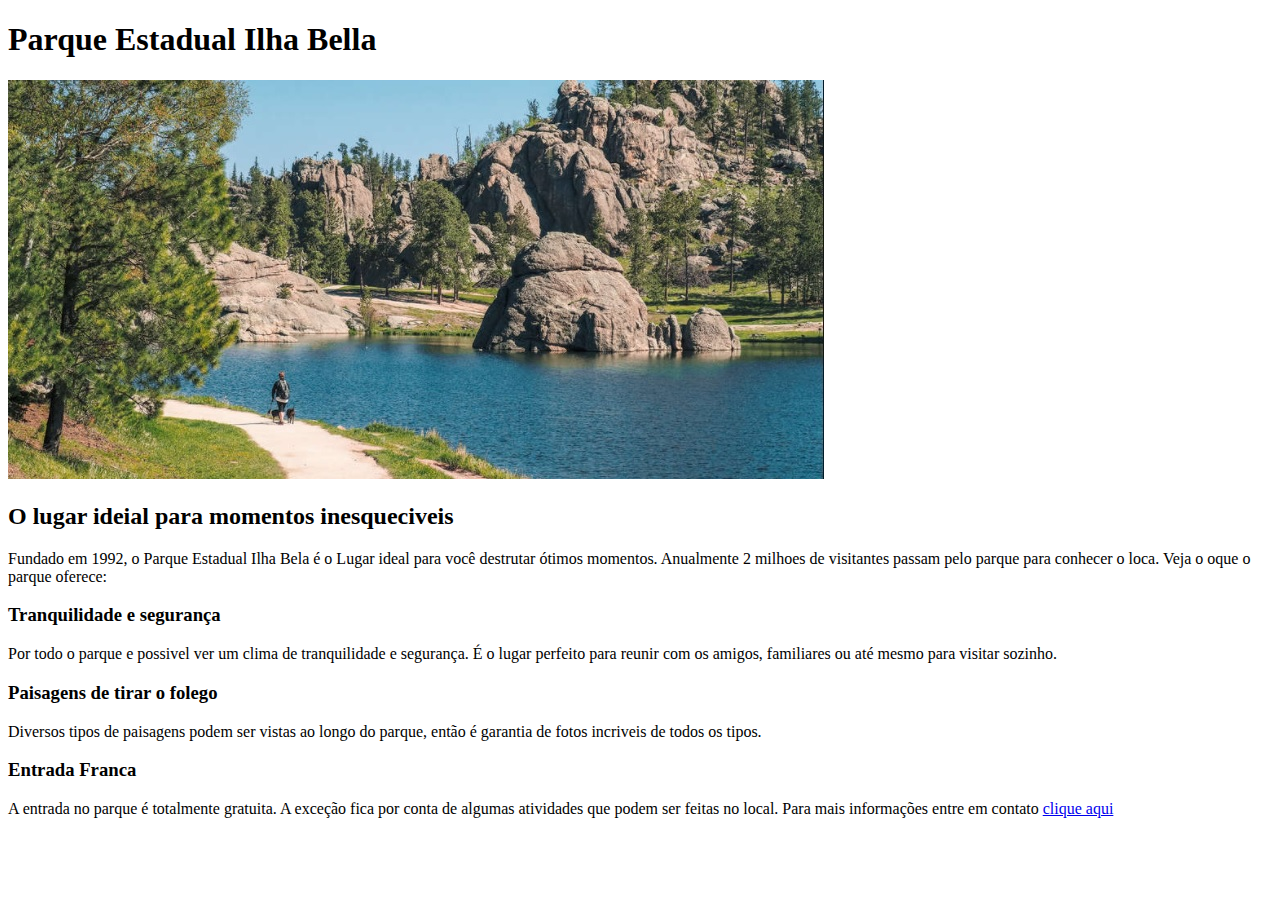
<file: Carreira Front End/Missao 2/Projeto/index.html>
<!DOCTYPE html>
<html>
<head>
    <meta charset='utf-8'>
    <title>Parque Estadual Ilha Bela</title>
    <meta name='viewport' content='width=device-width, initial-scale=1'>
</head>

    <body>

        <div>
            
            <div>

                <h1>Parque Estadual Ilha Bella</h1>

                <img
                src="parque-ilha-bela.jpg" alt="foto-parque-ilha-bela" title="parque-ilha-bela">

                <h2>O lugar ideial para momentos inesqueciveis</h2>

                <p>Fundado em 1992, o Parque Estadual Ilha Bela é o Lugar ideal para você destrutar ótimos momentos. Anualmente 2 milhoes de visitantes passam pelo parque para conhecer o loca. Veja o oque o parque oferece:</p>

            </div>
            
            <div>

                <h3>Tranquilidade e segurança</h3>

                <p>Por todo o parque e possivel ver um clima de tranquilidade e segurança. É o lugar perfeito para reunir com os amigos, familiares ou até mesmo para visitar sozinho.</p>

            </div>

            <div>

                <h3>Paisagens de tirar o folego</h3>

                <p>Diversos tipos de paisagens podem ser vistas ao longo do parque, então é garantia de fotos incriveis de todos os tipos.</p>

            </div>

            <div>

                <h3>Entrada Franca</h3>

                <p>A entrada no parque é totalmente gratuita. A exceção fica por conta de algumas atividades que podem ser feitas no local. Para mais informações entre em contato <a href="tel: +5521999999999">clique aqui</p>

            </div>

        </div>

    </body>

</html>
</file>
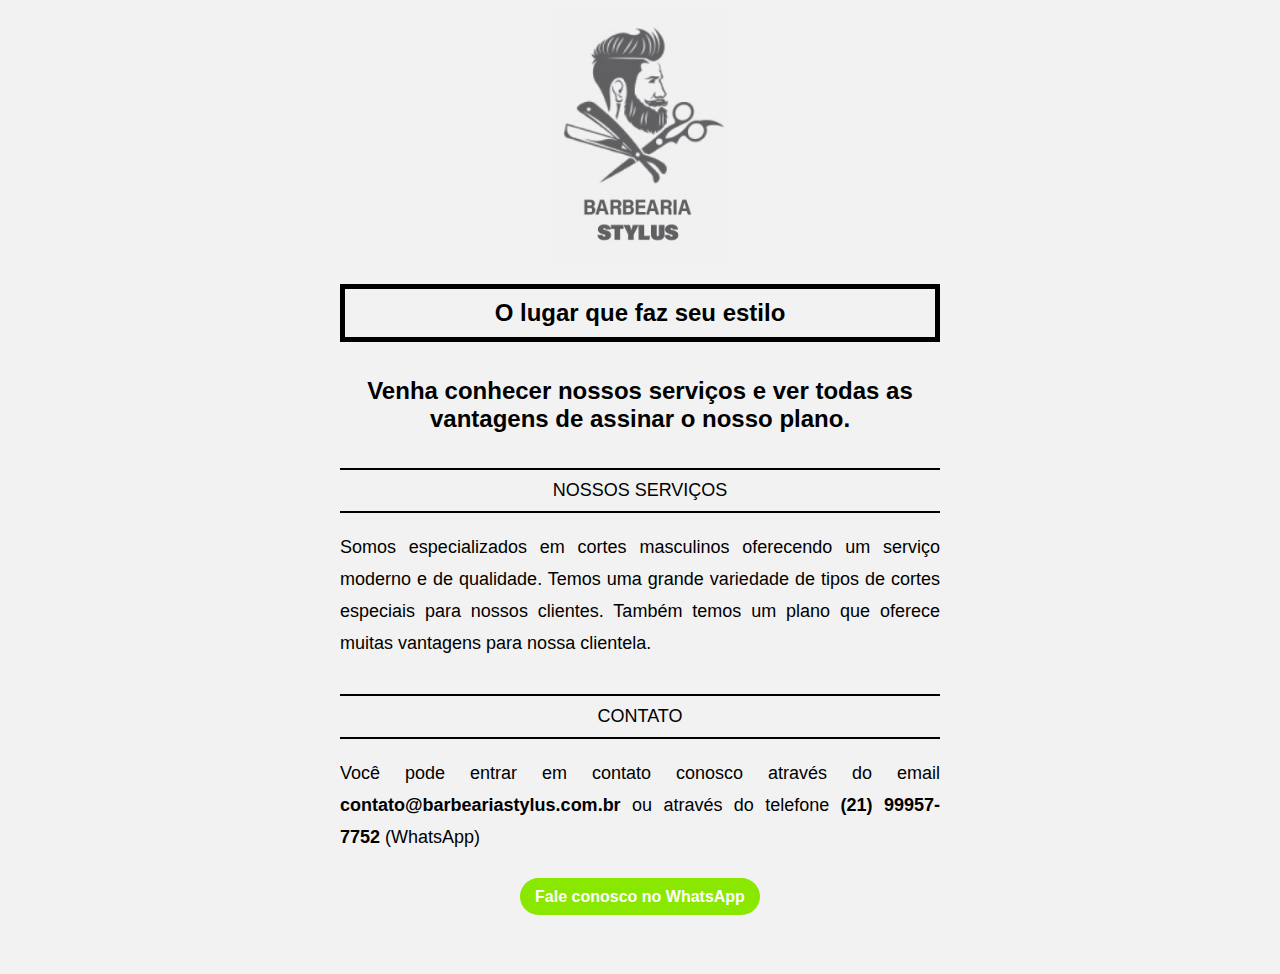
<file: Carreira Front End/Missao 3/Projeto-Barbearia/index.html>
<!DOCTYPE html>

<html lang="pt-br">

    <head>
        <meta charset="UTF-8">
        <meta http-equiv="X-UA-Compatible" content="IE=edge">
        <meta name="viewport" content="width=device-width, initial-scale=1.0">
        <title>Barbearia Stylus</title>
        <link rel="stylesheet" href="style.css">
    </head>

    <body>

        <div>
            <img src="img/logotipo.jpg" alt="logotipo">

            <h1>O lugar que faz seu estilo</h1>

            <h2>
                Venha conhecer nossos serviços e ver todas as vantagens de assinar o nosso plano.
            </h2>

        </div> 

        <div>

            <h3>NOSSOS SERVIÇOS</h3>

            <p>
                Somos especializados em cortes masculinos oferecendo um serviço moderno e de qualidade. Temos uma grande variedade de tipos de cortes especiais para nossos clientes. Também temos um plano que oferece muitas vantagens para nossa clientela.
            </p>

        </div>    

        <div>

            <h3>CONTATO</h3>

            <p>
            Você pode entrar em contato conosco através do email <span>contato@barbeariastylus.com.br</span> ou através do telefone <span>(21) 99957-7752</span> (WhatsApp)
            </p>

            <a href="#">Fale conosco no WhatsApp</a>

        </div>

    </body>
</html>
</file>
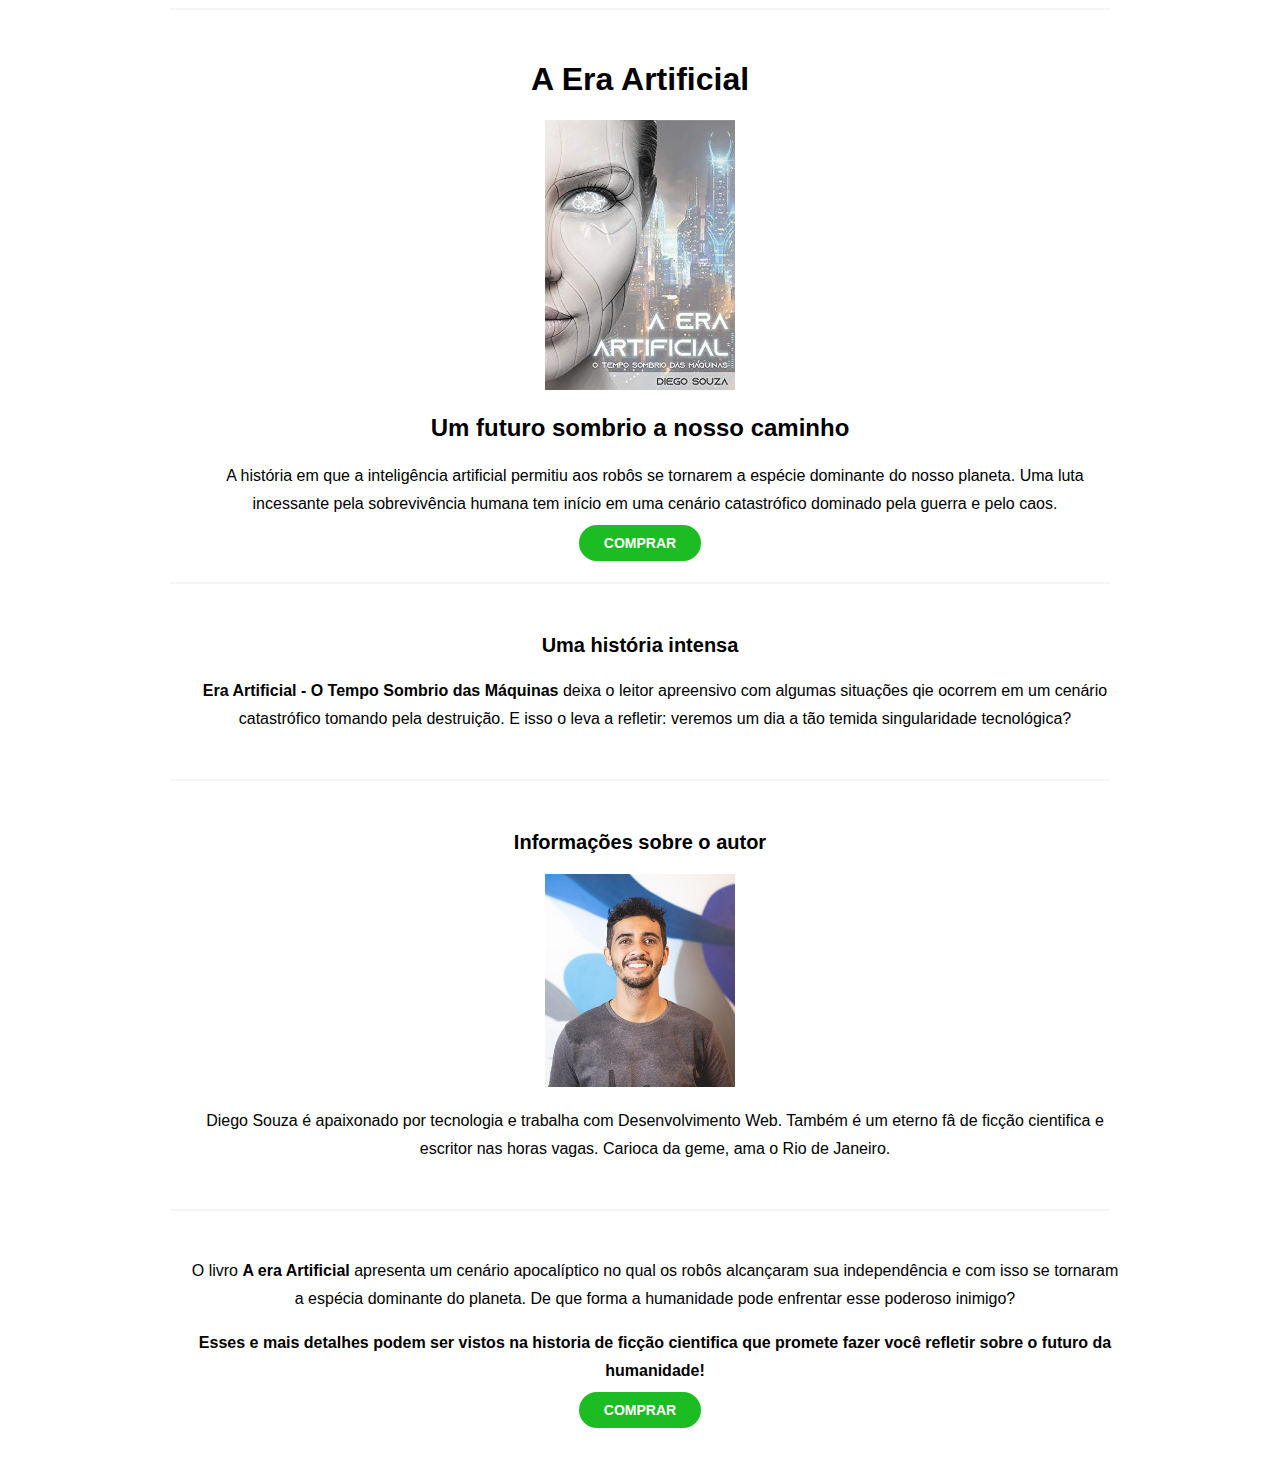
<file: Carreira Front End/Missao 3/Projeto-Livraria/index.html>
<!DOCTYPE html>
<html lang="pt-br">
    <head>
        <meta charset="UTF-8">
        <meta http-equiv="X-UA-Compatible" content="IE=edge">
        <meta name="viewport" content="width=device-width, initial-scale=1.0">
        <title>Livraria</title>
        <meta name="description" content="A guerra entre homens e robôs que mudou drasticamente a vida na terra">
        <link rel="stylesheet" href="style.css">
    </head>
    <body>

        <div>
            <h1>
                A Era Artificial
            </h1>

            <img
                src="img/capa-livro.jpg"
                alt="capa-livro">

            <h2>
                Um futuro sombrio a nosso caminho
            </h2>

            <p>
                A história em que a inteligência artificial permitiu aos robôs se tornarem a espécie dominante do nosso planeta. Uma luta incessante pela sobrevivência humana tem início em uma cenário catastrófico dominado pela guerra e pelo caos.
            </p>

            <a
                href="https://www.amazon.com.br/Era-Artificial-tempo-sombrio-m%C3%A1quinas-ebook/dp/B07VFF5368" target="_blank">COMPRAR</a>

        </div>

        <div>
            <h3>
                Uma história intensa
            </h3>

            <p>
                <span>
                    Era Artificial - O Tempo Sombrio das Máquinas
                </span>
                deixa o leitor apreensivo com algumas situações qie ocorrem em um cenário catastrófico tomando pela destruição. E isso o leva a refletir: veremos um dia a tão temida singularidade tecnológica?
            </p>

        </div>

        <div>
            <h3>
                Informações sobre o autor
            </h3>

            <img
                src="img/autor.jpg"
                alt="autor">

            <p>
              Diego Souza é apaixonado por tecnologia e trabalha com Desenvolvimento Web. Também é um eterno fâ de ficção cientifica e escritor nas horas vagas. Carioca da geme, ama o Rio de Janeiro.
            </p>

        </div>

        <div>
            <p>
                O livro
                <span>
                    A era Artificial
                </span>
                apresenta um cenário apocalíptico no qual os robôs alcançaram sua independência e com isso se tornaram a espécia dominante do planeta. De que forma a humanidade pode enfrentar esse poderoso inimigo?
            </p>

            <p>
                <span>
                    Esses e mais detalhes podem ser vistos na historia de ficção cientifica que promete fazer você refletir sobre o futuro da humanidade!
                </span>
            </p>

            <a
            href="https://www.amazon.com.br/Era-Artificial-tempo-sombrio-m%C3%A1quinas-ebook/dp/B07VFF5368" target="_blank">COMPRAR</a>
        </div>

    </body>
</html>
</file>
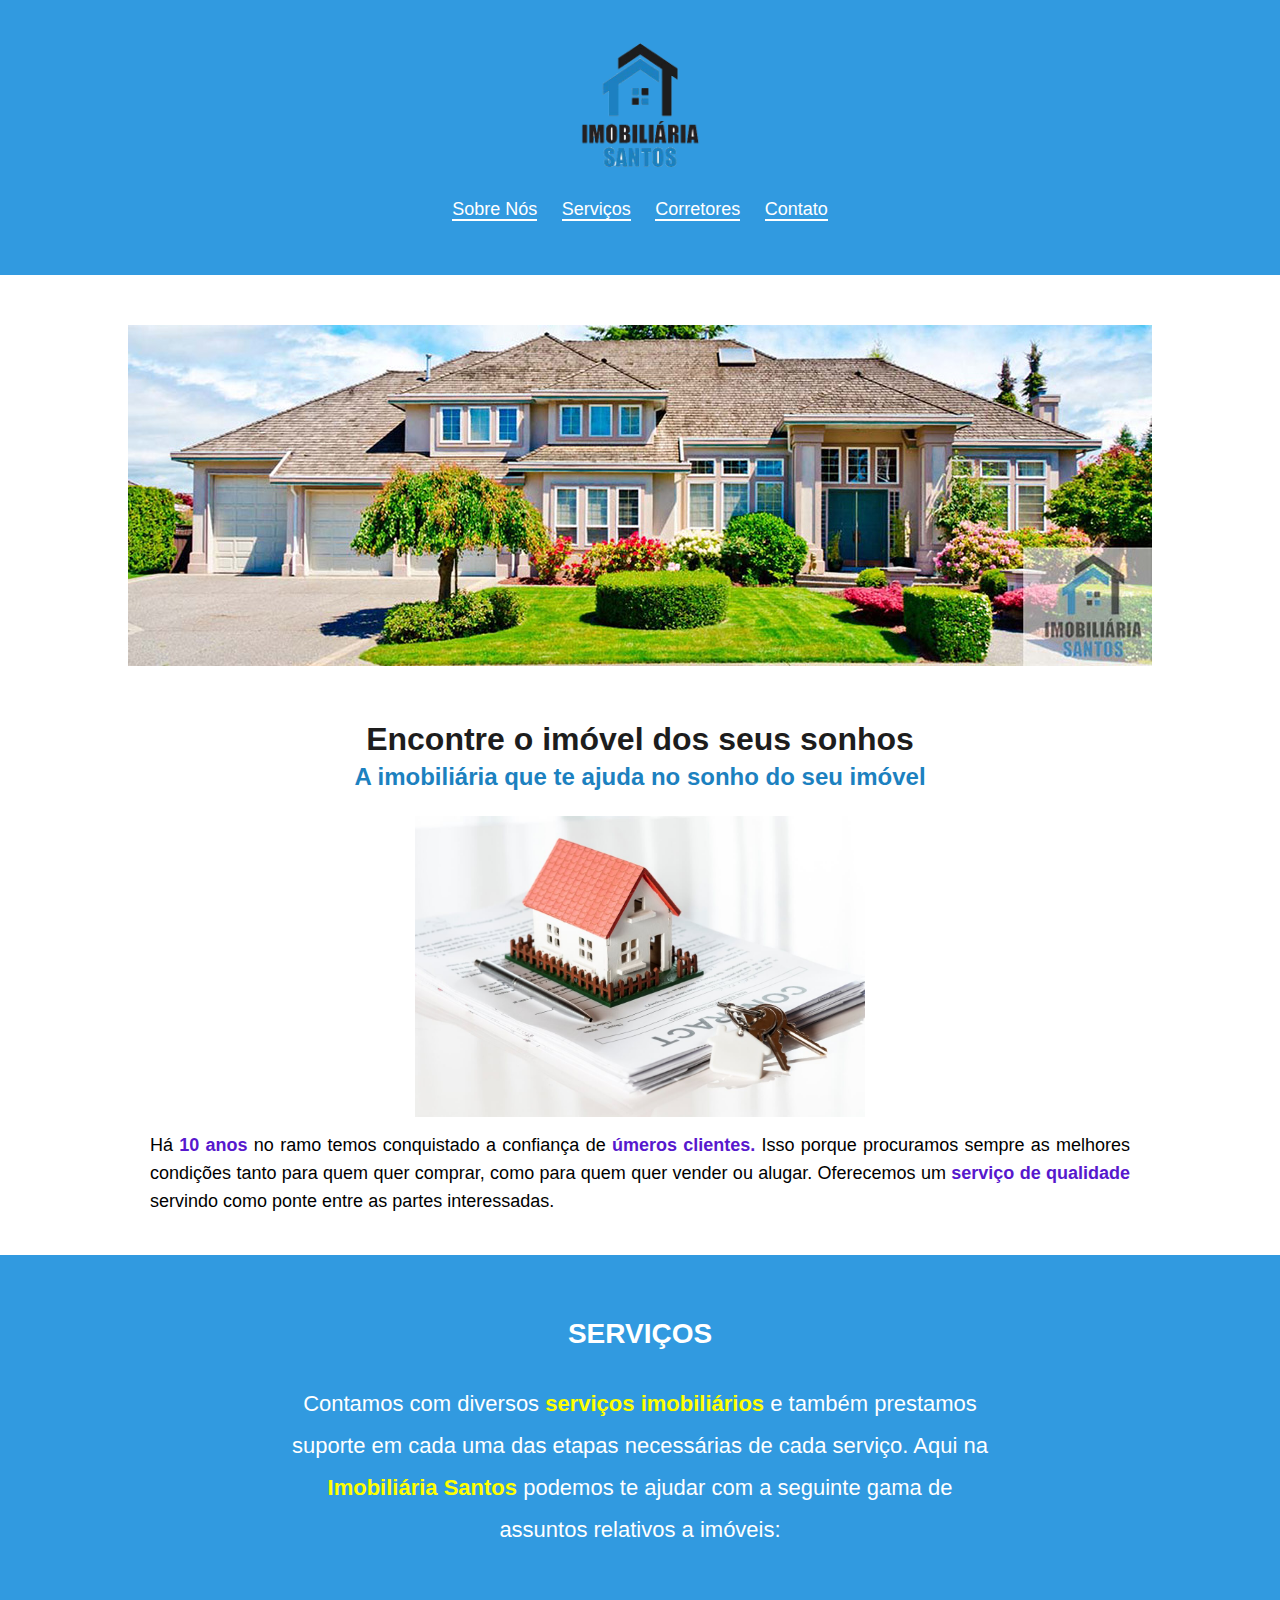
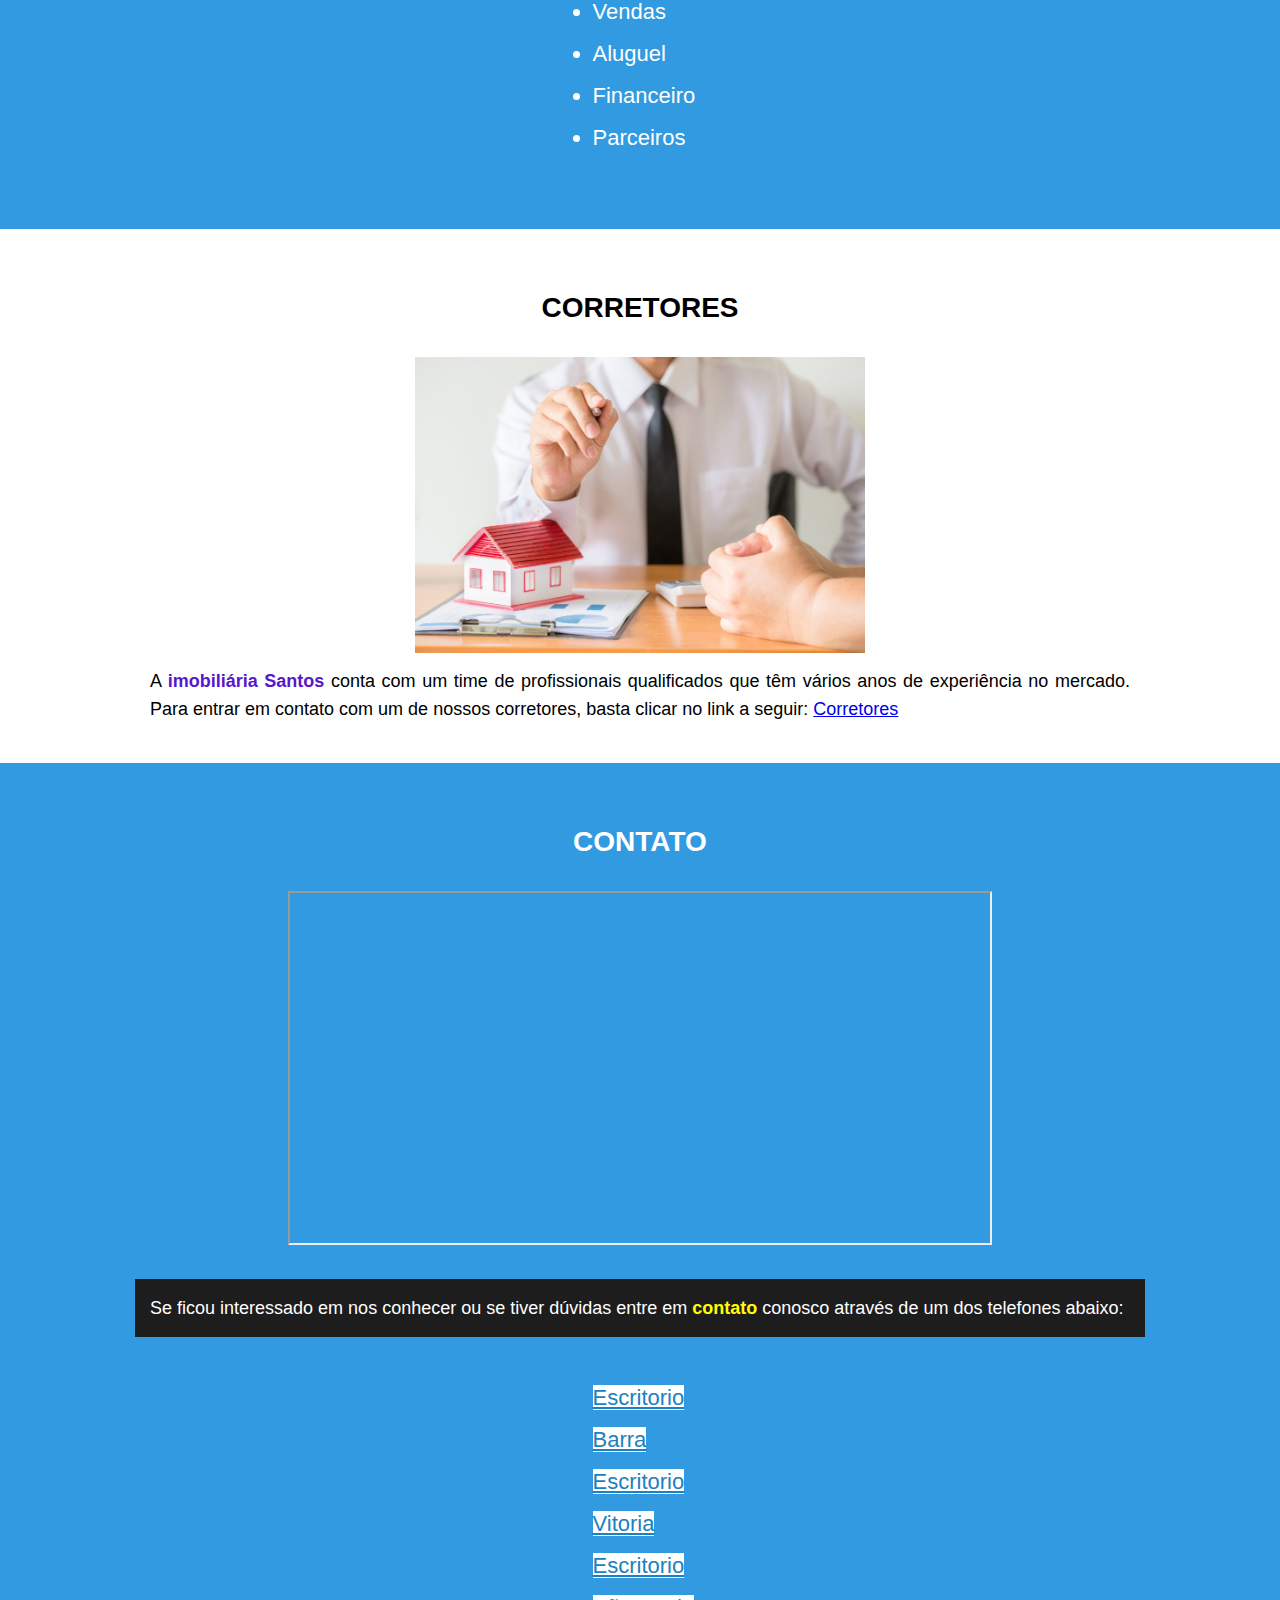
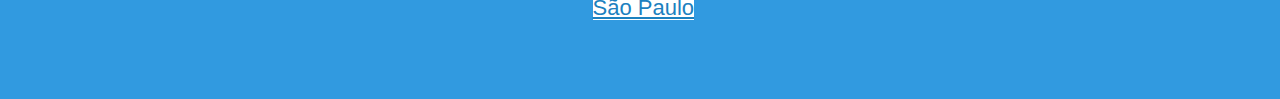
<file: Carreira Front End/Missao 4/Projeto Imobilia/index.html>
<!DOCTYPE html>

<html lang="pt-br">

    <head> 

        <meta charset="UTF-8"> 

        <meta http-equiv="X-UA-Compatible" content="IE=edge"> 

        <meta name="viewport" content="width=device-width, initial-scale=1.0"> 

        <title>Imobiliaria</title> 

        <meta name="description" content="descrição teste">

        <link rel="stylesheet" href="style.css">


    </head>

    <body>

        <div class="secao fundo-azul">

            <img class="logo" src="imagem/logo.png" alt="logotipo">

            <p class="nav-menu">

                <a class="nav-menu-text" href="#sobre-nos">Sobre Nós</a>
                
                <a class="nav-menu-text" href="#servicos">Serviços</a> 
                
                <a class="nav-menu-text" href="#corretores">Corretores</a> 

                <a class="nav-menu-text" href="#contato">Contato</a> 
            
            </p>
            

        </div>

        <div class="secao secao-banner">

            <img src="imagem/banner.jpg" alt="Banner">

        </div>

        <div class="secao" id="sobre-nos">

            <h1>
                Encontre o imóvel dos seus sonhos
            </h1>

            <h2>
                A imobiliária que te ajuda no sonho do seu imóvel
            </h2>

            <img class="imagem" src="imagem/imovel-assinatura.jpg" alt="logotipo">

            <p class="paragrafo">
                Há <span>10 anos</span> no ramo temos conquistado a confiança de <span>úmeros clientes.</span> Isso porque procuramos sempre as melhores condições tanto para quem quer comprar, como para quem quer vender ou alugar. Oferecemos um <span>serviço de qualidade</span> servindo como ponte entre as partes interessadas.
            </p>
            

        </div>

        <div class="secao 
        fundo-azul" id="servicos">

            <h3>SERVIÇOS</h3>

            <p class="paragrafo paragrafo-servicos">
                Contamos com diversos <span class="span-amarelo"> serviços imobiliários</span> e também prestamos suporte em cada uma das etapas necessárias de cada serviço. Aqui na <span class="span-amarelo">Imobiliária Santos</span> podemos te ajudar com a seguinte gama de assuntos relativos a imóveis:
            </p>

            <ul>
                <li>Vendas</li>
                <li>Aluguel</li>
                <li>Financeiro</li>
                <li>Parceiros</li>
            </ul>

        </div>

        <div class="secao" id="corretores">

            <h3 class="h3-blck">
                CORRETORES
            </h3>
        
            <img class="imagem" src="imagem/corretores.jpg" alt="corretores">

            <p class="paragrafo">
                A <span>imobiliária Santos</span> conta com um time de profissionais qualificados que têm vários anos de experiência no mercado. Para entrar em contato com um de nossos corretores, basta clicar no link a seguir: <a href="mailto:corretora@gmail.com" >Corretores</a>
            </p>

        </div>

        <div class="secao 
        fundo-azul" id="contato">

            <h3>CONTATO</h3>

            <iframe class="imagem-iframe" src="https://www.google.com/maps/embed?pb=!1m18!1m12!1m3!1d7346.254844548052!2d-43.364712467659004!3d-22.98234139602229!2m3!1f0!2f0!3f0!3m2!1i1024!2i768!4f13.1!3m3!1m2!1s0x9bda2ed54ec2e1%3A0x4431d262cad1d163!2sAv.%20Ayrton%20Senna%2C%203000%20-%20Barra%20da%20Tijuca%2C%20Rio%20de%20Janeiro%20-%20RJ%2C%2022775-904!5e0!3m2!1spt-BR!2sbr!4v1642532754862!5m2!1spt-BR!2sbr"></iframe>

            <p class="paragrafo-especifico">
                Se ficou interessado em nos conhecer ou se tiver dúvidas entre em <span class="span-amarelo">contato</span> conosco através de um dos telefones abaixo:
            </p>

            <ul type="none">
                <li>
                    <a class="a-especifico" href="#">Escritorio Barra</a>
                </li>

                <li>
                    <a class="a-especifico" href="#">Escritorio Vitoria</a>
                </li>

                <li>
                    <a class="a-especifico" href="#">Escritorio São Paulo</a>
                </li>
            </ul>

        </div>
        
    </body>

</html>
</file>
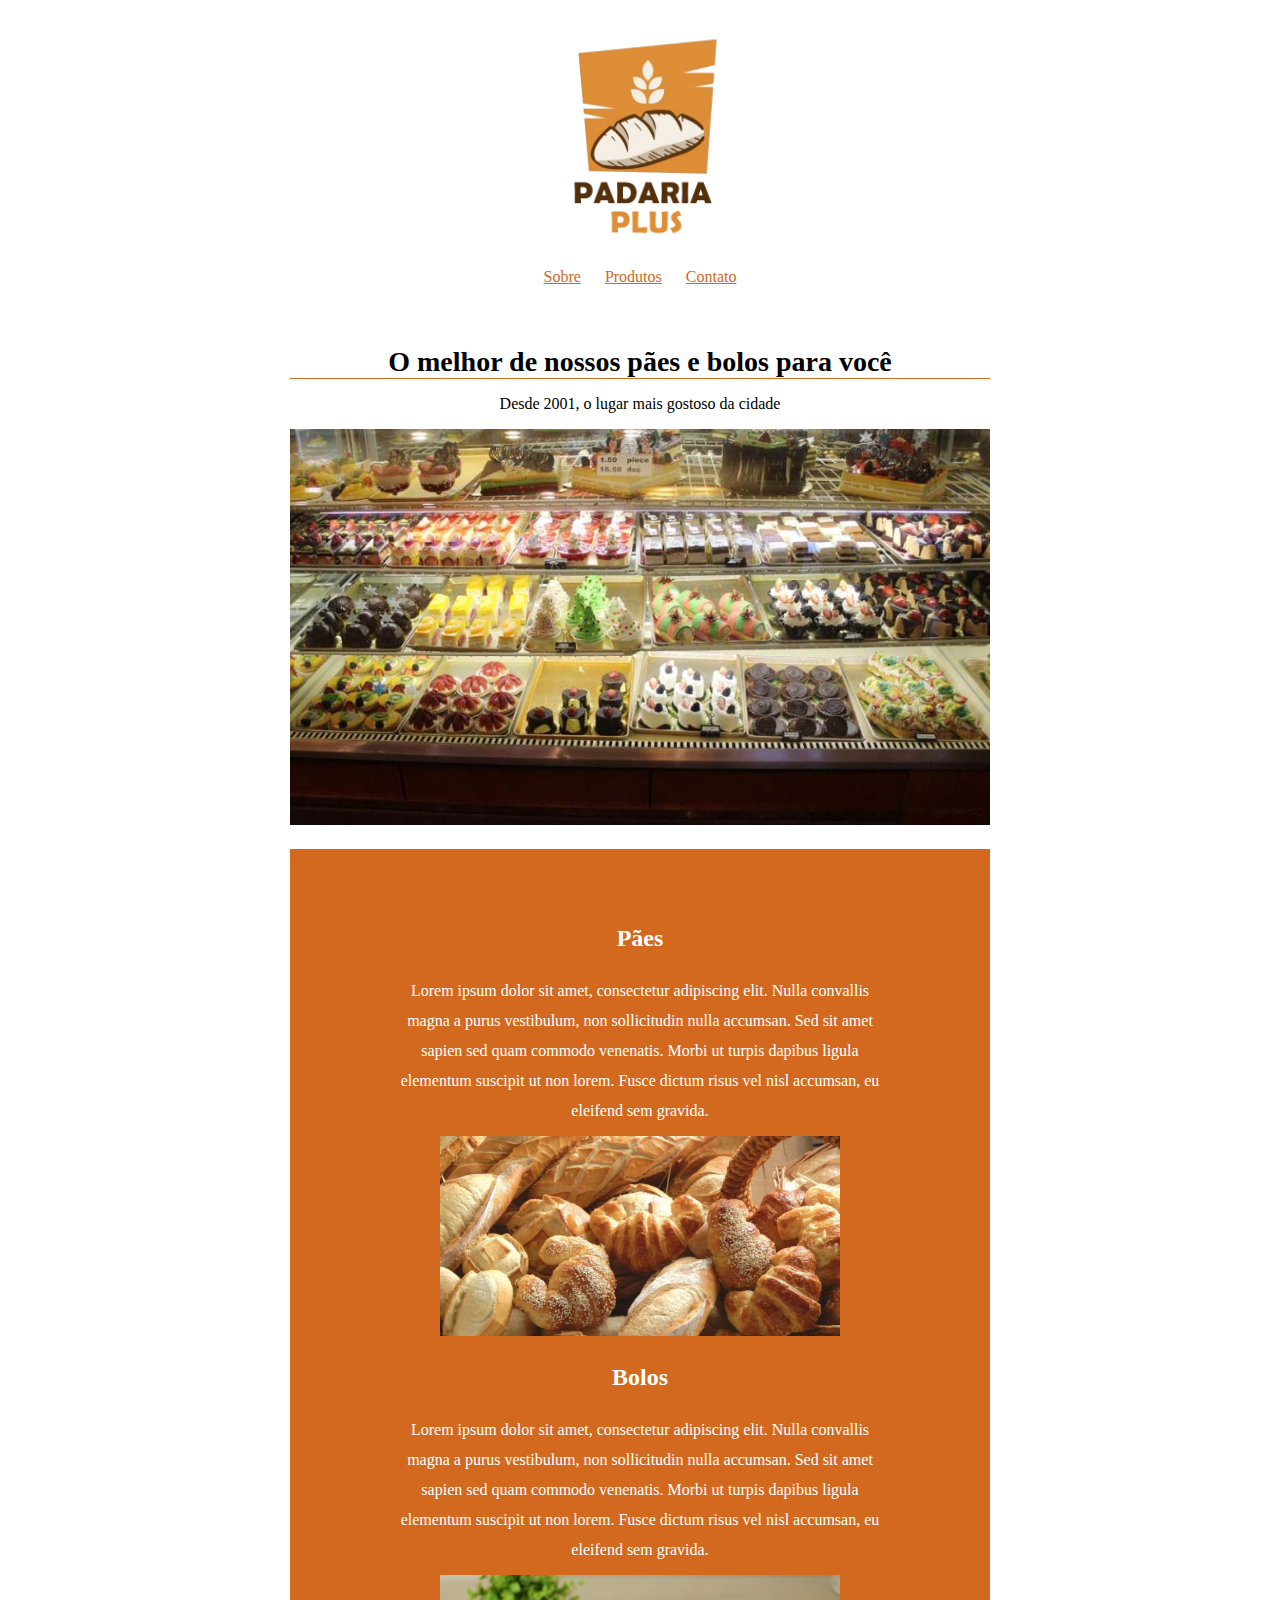
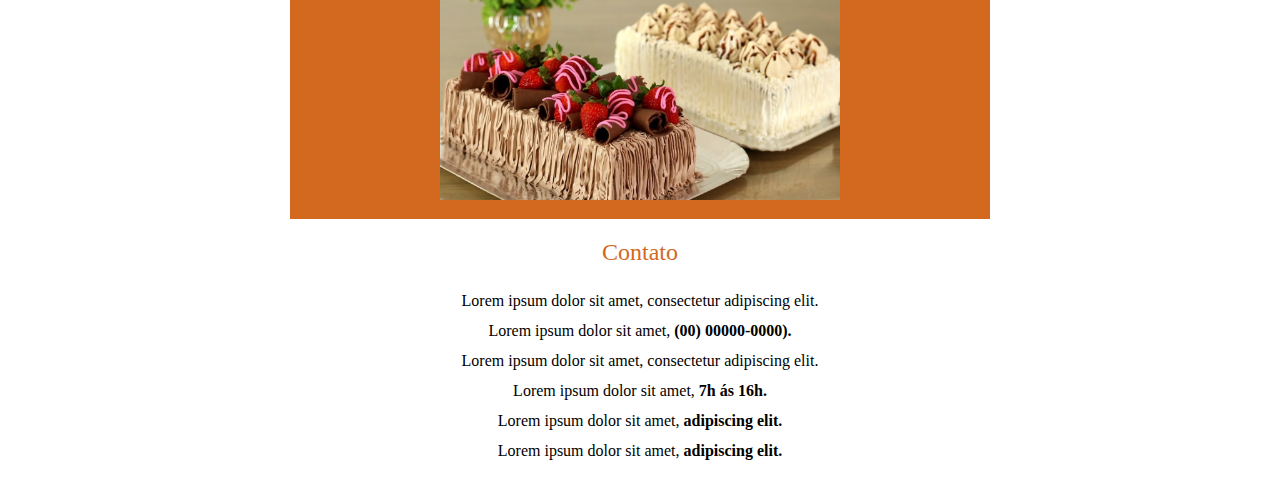
<file: Carreira Front End/Missao 4/Projeto Padaria/index.html>
<!DOCTYPE html>
<html lang="pt-br">
<head>
    <meta charset="UTF-8">
    <meta http-equiv="X-UA-Compatible" content="IE=edge">
    <meta name="viewport" content="width=device-width, initial-scale=1.0">
    <link rel="stylesheet" href="style.css">
    <title>Padaria Pluss</title>
</head>
<body>
    <div class="secao">
        <img class="imagem-logo" src="img/logo.png" alt="imagem-logo">

        <p>
            <a href="#sobre">Sobre</a>
            <a href="#produtos">Produtos</a>
            <a href="#contato">Contato</a>
        </p>
    </div>

    <div class="secao" id="sobre">
        <h1>O melhor de nossos pães e bolos para você</h1>
        <p>
           Desde 2001, o lugar mais gostoso da cidade
        </p>
        <img class="imagem-banner" src="img/produtos-padaria.jpg" alt="produtos-padaria">
    </div>

    <div class="secao secao-destaque" id="produtos">
        <h2>Veja nossos produtos abaixo</h2>
        <h3>Pães</h3>
        <p>
            Lorem ipsum dolor sit amet, consectetur adipiscing elit. Nulla convallis magna a purus vestibulum, non sollicitudin nulla accumsan. Sed sit amet sapien sed quam commodo venenatis. Morbi ut turpis dapibus ligula elementum suscipit ut non lorem. Fusce dictum risus vel nisl accumsan, eu eleifend sem gravida.
        </p>
        <img class="imagem-produto" src="img/paes.jpg" alt="produtos-padaria">

        <h3>Bolos</h3>
        <p>
            Lorem ipsum dolor sit amet, consectetur adipiscing elit. Nulla convallis magna a purus vestibulum, non sollicitudin nulla accumsan. Sed sit amet sapien sed quam commodo venenatis. Morbi ut turpis dapibus ligula elementum suscipit ut non lorem. Fusce dictum risus vel nisl accumsan, eu eleifend sem gravida.
        </p>
        <img class="imagem-produto" src="img/bolos.jpg" alt="produtos-padaria">
    </div>

    <div class="secao secao-contato" id="contato">
        <h2>Contato</h2>
        <p>
            Lorem ipsum dolor sit amet, consectetur adipiscing elit.

            <br>

            Lorem ipsum dolor sit amet, <span> (00) 00000-0000).</span>

            <br>

            Lorem ipsum dolor sit amet, consectetur adipiscing elit.

            <br>

            Lorem ipsum dolor sit amet, <span> 7h ás 16h.</span>
            
            <br>

            Lorem ipsum dolor sit amet, <span> adipiscing elit.</span>

            <br>

            Lorem ipsum dolor sit amet, <span> adipiscing elit.</span>
        </p>
        
    </div>
    
</body>
</html>
</file>
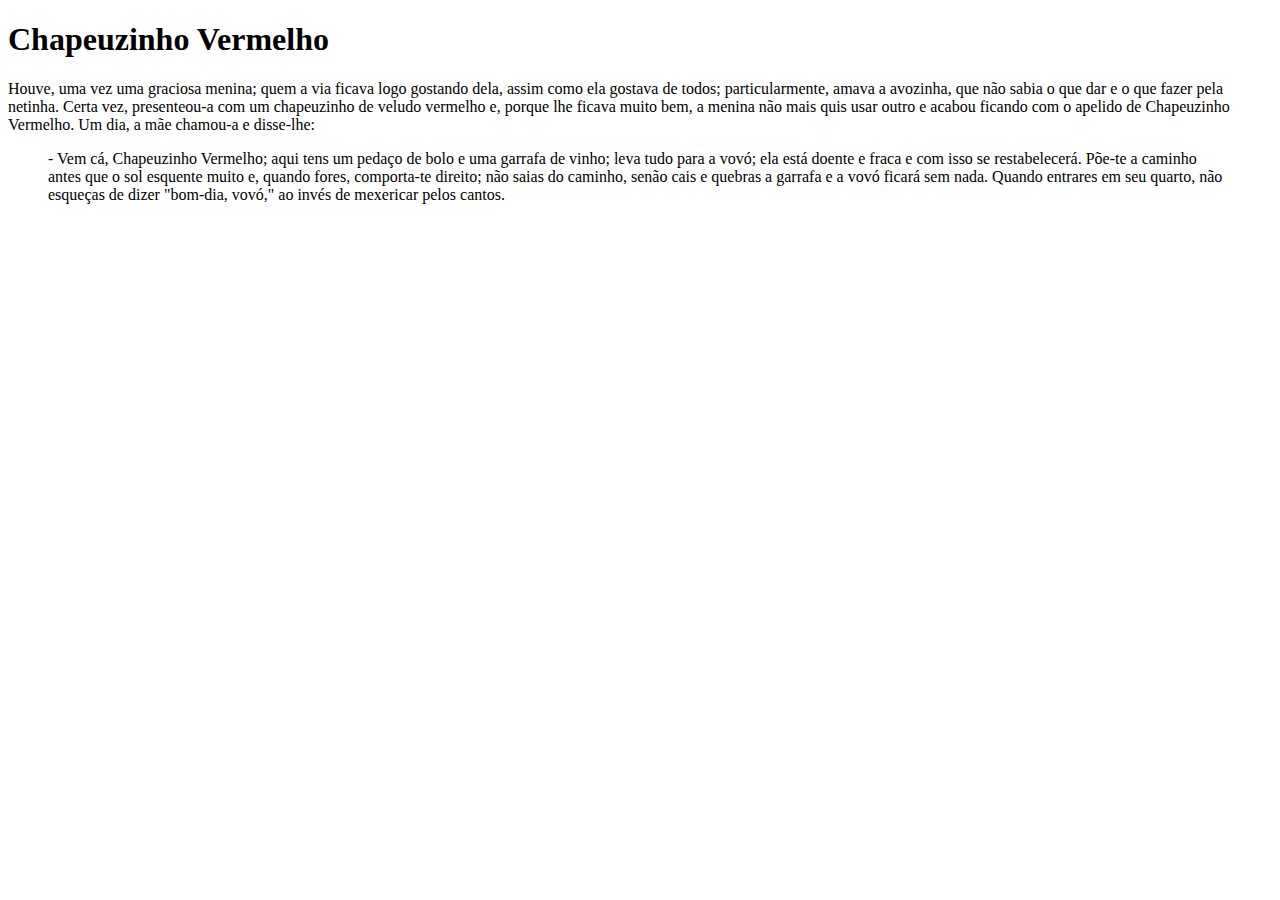
<file: Carreira Front End/Missao 2/Conteudo/hmtl-fundamentos/index.html>
<!DOCTYPE html>
<html>
    <head>
        <title>Chapeuzinho Vermelho - Conto dos irmãos Grimm</title>
    </head>
    <body>
        <h1>Chapeuzinho Vermelho</h1>

        <p>Houve, uma vez uma graciosa menina; quem a via ficava logo gostando dela, 
        assim como ela gostava de todos; particularmente, amava a avozinha, 
        que não sabia o que dar e o que fazer pela netinha. 
        Certa vez, presenteou-a com um chapeuzinho de veludo vermelho e, 
        porque lhe ficava muito bem, a menina não mais quis usar outro e acabou 
        ficando com o apelido de Chapeuzinho Vermelho. Um dia, a mãe chamou-a e disse-lhe:</p>

        <blockquote>- Vem cá, Chapeuzinho Vermelho; aqui tens um pedaço de bolo e 
        uma garrafa de vinho; leva tudo para a vovó; ela está doente e fraca e 
        com isso se restabelecerá. Põe-te a caminho antes que o sol esquente muito e, 
        quando fores, comporta-te direito; não saias do caminho, 
        senão cais e quebras a garrafa e a vovó ficará sem nada. 
        Quando entrares em seu quarto, não esqueças de dizer "bom-dia, vovó," 
        ao invés de mexericar pelos cantos.</blockquote>
    </body>
</html>
</file>
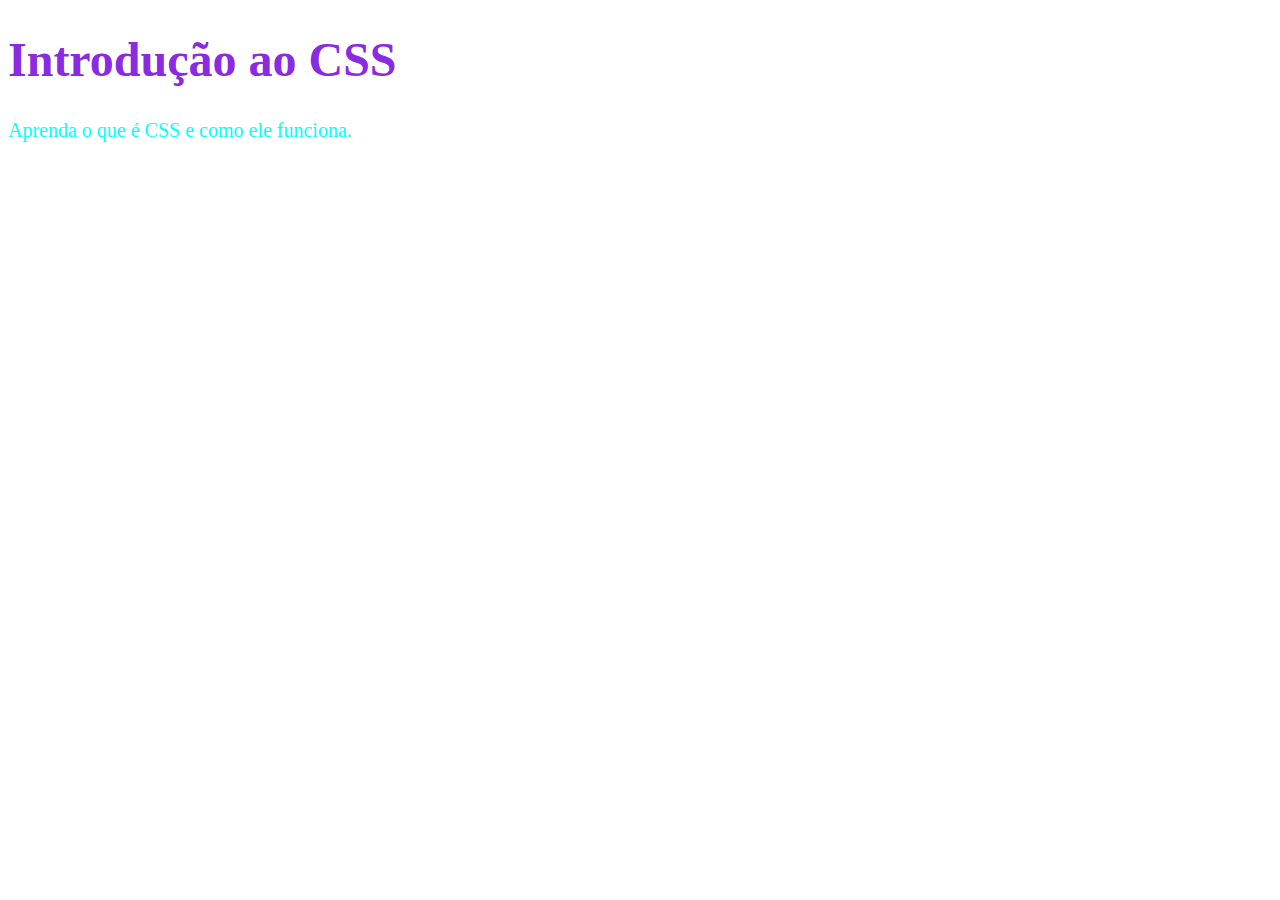
<file: Carreira Front End/Missao 3/Conteudo/Introdução-ao-css/index.html>
<!DOCTYPE html>
<html lang="pt-br">
<head>
    <meta charset="UTF-8">
    <meta http-equiv="X-UA-Compatible" content="IE=edge">
    <meta name="viewport" content="width=device-width, initial-scale=1.0">
    <link rel="stylesheet" href="style.css">
    <title>Introdução ao CSS</title>
</head>
<body>
    <h1>Introdução ao CSS</h1>
    <p>Aprenda o que é CSS e como ele funciona.</p>
</body>
</html>
</file>
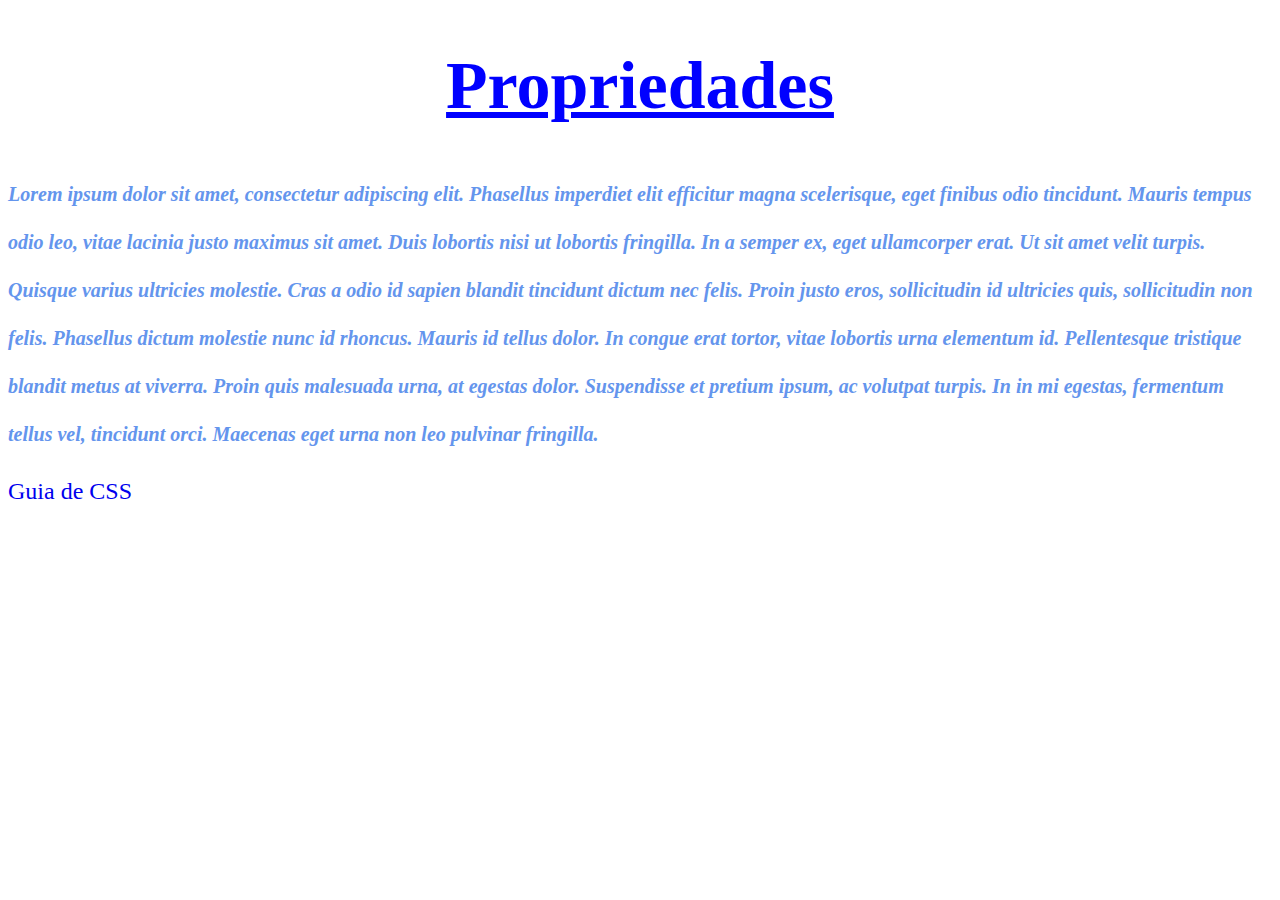
<file: Carreira Front End/Missao 3/Conteudo/Propriedades/index.html>
<!DOCTYPE html>
<html lang="pt-br">
<head>
    <meta charset="UTF-8">
    <meta http-equiv="X-UA-Compatible" content="IE=edge">
    <meta name="viewport" content="width=device-width, initial-scale=1.0">
    <link rel="stylesheet" href="style.css">
    <title>Propriedades</title>
</head>
<body>
    <h1>Propriedades</h1>
    <p>Lorem ipsum dolor sit amet, consectetur adipiscing elit. Phasellus imperdiet elit efficitur magna scelerisque, eget finibus odio tincidunt. Mauris tempus odio leo, vitae lacinia justo maximus sit amet. Duis lobortis nisi ut lobortis fringilla. In a semper ex, eget ullamcorper erat. Ut sit amet velit turpis. Quisque varius ultricies molestie. Cras a odio id sapien blandit tincidunt dictum nec felis. Proin justo eros, sollicitudin id ultricies quis, sollicitudin non felis. Phasellus dictum molestie nunc id rhoncus. Mauris id tellus dolor. In congue erat tortor, vitae lobortis urna elementum id. Pellentesque tristique blandit metus at viverra. Proin quis malesuada urna, at egestas dolor. Suspendisse et pretium ipsum, ac volutpat turpis. In in mi egestas, fermentum tellus vel, tincidunt orci. Maecenas eget urna non leo pulvinar fringilla.</p>
    <a href="https://www.devmedia.com.br/css">Guia de CSS</a>
</body>
</html>
</file>
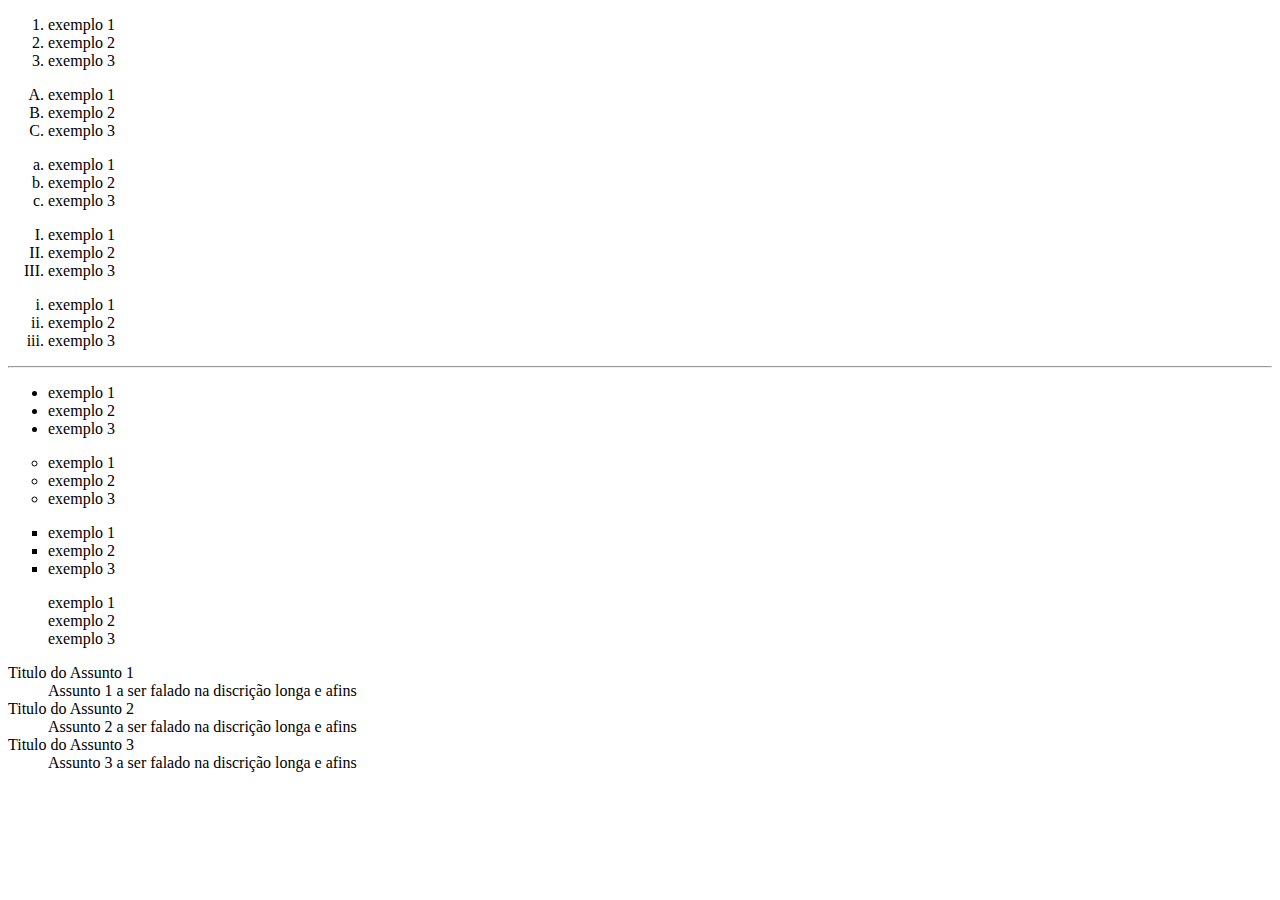
<file: Carreira Front End/Missao 4/Conteudo/Listas/index.html>
<!DOCTYPE html>
<html lang="pt-br">
<head>
    <meta charset="UTF-8">
    <meta http-equiv="X-UA-Compatible" content="IE=edge">
    <meta name="viewport" content="width=device-width, initial-scale=1.0">
    <title>Listas</title>
</head>
<body>
 
    <!-- LISTA ORDENADA -->

    <ol type="1">
        <li>exemplo 1</li>
        <li>exemplo 2</li>
        <li>exemplo 3</li>
    </ol>

    <ol type="A">
        <li>exemplo 1</li>
        <li>exemplo 2</li>
        <li>exemplo 3</li>
    </ol>

    <ol type="a">
        <li>exemplo 1</li>
        <li>exemplo 2</li>
        <li>exemplo 3</li>
    </ol>

    <ol type="I">
        <li>exemplo 1</li>
        <li>exemplo 2</li>
        <li>exemplo 3</li>
    </ol>

    <ol type="i">
        <li>exemplo 1</li>
        <li>exemplo 2</li>
        <li>exemplo 3</li>
    </ol>

    <hr>

    <!-- LISTA NÃO ORDENADA -->

    <ul type="disc">
        <li>exemplo 1</li>
        <li>exemplo 2</li>
        <li>exemplo 3</li>
    </ul>

    <ul type="circle">
        <li>exemplo 1</li>
        <li>exemplo 2</li>
        <li>exemplo 3</li>
    </ul>

    <ul type="square">
        <li>exemplo 1</li>
        <li>exemplo 2</li>
        <li>exemplo 3</li>
    </ul>

    <ul type="none">
        <li>exemplo 1</li>
        <li>exemplo 2</li>
        <li>exemplo 3</li>
    </ul>

    <!-- LISTA NÃO ORDENADA -->

    <dl>
        <dt>Titulo do Assunto 1</dt>
        <dd>Assunto 1 a ser falado na discrição longa e afins</dd>

        <dt>Titulo do Assunto 2</dt>
        <dd>Assunto 2 a ser falado na discrição longa e afins</dd>

        <dt>Titulo do Assunto 3</dt>
        <dd>Assunto 3 a ser falado na discrição longa e afins</dd>
    </dl>

</body>
</html>
</file>
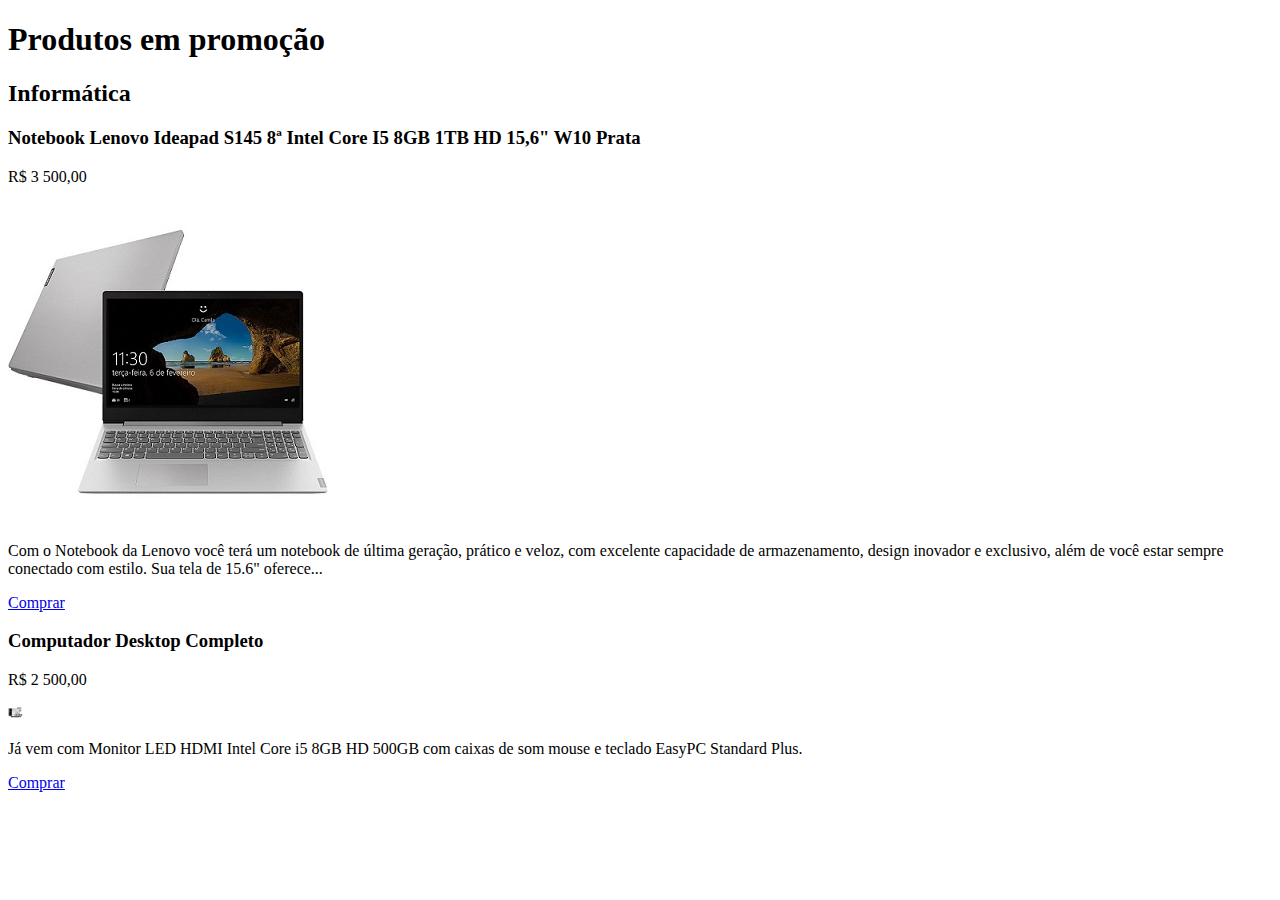
<file: Carreira Front End/Missao 2/Conteudo/html-tags-basicas/projeto/index.html>
<!DOCTYPE html>
<html lang="pt-br">
    <head>
        <meta charset="UTF-8">
        <meta name="viewport" content="width=device-width, initial-scale=1.0">
        <title>Loja Virtual</title>
    </head>
    
    <body>
        <h1>Produtos em promoção</h1>

        <h2>Informática</h2>

        <div>
            <h3>
                Notebook Lenovo Ideapad S145 8ª Intel Core I5 8GB 1TB HD 15,6" W10 Prata
            </h3>
            <p> R$ 3 500,00 </p>

            <img src="computador.jpg" alt="imagem-computador" title="Notbook Lenovo">

            <p>
                Com o Notebook da Lenovo você terá um notebook de última geração,
                prático e veloz, com excelente capacidade de armazenamento, design
                inovador e exclusivo, além de você estar sempre conectado com estilo.
                Sua tela de 15.6" oferece...
            </p>

            <a href="https://lista.mercadolivre.com.br"
           target="_blank" > Comprar </a>
        </div>

        <div>
            <h3>
                Computador Desktop Completo
            </h3>
            <p> R$ 2 500,00 </p>

            <img src="desktop.jpg" alt="imagem-computador" width="15px" height="15px">

            <p>
                Já vem com Monitor LED HDMI Intel Core i5 8GB HD 500GB com caixas
            de som mouse e teclado EasyPC Standard Plus.
            </p>

            <a href="https://lista.mercadolivre.com.br"
           target="_blank" > Comprar </a>
        </div>
    </body>
</html>
</file>
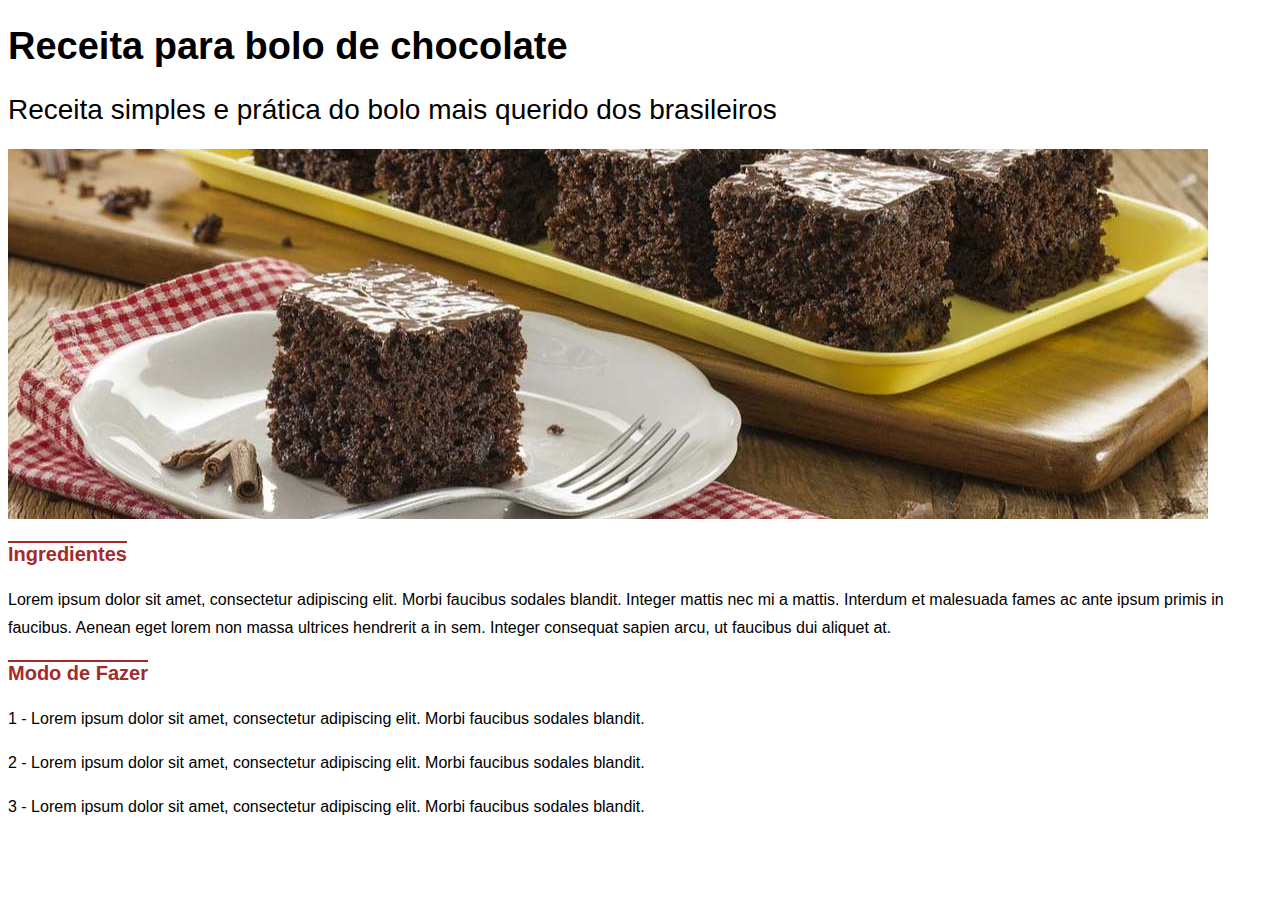
<file: Carreira Front End/Missao 3/Conteudo/Propriedades/Pagina-bolo/index.html>
<!DOCTYPE html>
<html lang="pt-br">
<head>
    <meta charset="UTF-8">
    <meta http-equiv="X-UA-Compatible" content="IE=edge">
    <meta name="viewport" content="width=device-width, initial-scale=1.0">
    <title>Receita para bolo de chocolate</title>
    <link rel="stylesheet" href="style.css">
</head>
<body>
    <div>
        <h1>
            Receita para bolo de chocolate
        </h1>
        <h2>
            Receita simples e prática do bolo mais querido dos brasileiros
        </h2>
        <img src="bolo-chocolate.jpg" alt="bolo-chocolate">
    </div>

    <div>
        <h3>Ingredientes</h3>
        <p>
            Lorem ipsum dolor sit amet, consectetur adipiscing elit. Morbi faucibus sodales blandit. Integer mattis nec mi a mattis. Interdum et malesuada fames ac ante ipsum primis in faucibus. Aenean eget lorem non massa ultrices hendrerit a in sem. Integer consequat sapien arcu, ut faucibus dui aliquet at.
        </p>
    </div>

    <div>
        <h3>Modo de Fazer</h3>
        <p>
            1 - Lorem ipsum dolor sit amet, consectetur adipiscing elit. Morbi faucibus sodales blandit. 
        </p>

        <p>
            2 - Lorem ipsum dolor sit amet, consectetur adipiscing elit. Morbi faucibus sodales blandit. 
        </p>

        <p>
            3 - Lorem ipsum dolor sit amet, consectetur adipiscing elit. Morbi faucibus sodales blandit. 
        </p>
    </div>

</body>
</html>
</file>
<file: Carreira Front End/Missao 3/Projeto-Barbearia/style.css>
body {
    background-color: #F2F2F2;
    padding-bottom: 60px;
}

div {
    width: 600px;
    margin: 0 auto;
    text-align: center;
    font-family: Verdana, Geneva, Tahoma, sans-serif;
}

img {
    width: 190px;
}

h1 {
    border: 5px solid black;
    font-size: 24px;
    padding: 10px;
}

h2 {
    font-size: 24px;
    margin: 35px 20px;
}

h3 {
    border-bottom: 2px solid black;
    border-top: 2px solid black;
    font-weight: normal;
    font-size: 18px;
    padding: 10px 0;
    margin-top: 30px;

}

p {
    text-align: justify;
    font-size: 18px;
    line-height: 32px;
    margin-bottom: 35px;
}

span {
    font-weight: bold;
}

a {
    font-weight: bold;
    background-color: rgb(138, 231, 0);
    color: white;
    text-decoration: none;
    border-radius: 25px;
    padding: 10px 15px;
    font-size: 16px;
    margin-top: 15px;
}
</file>
<file: Carreira Front End/Missao 3/Projeto-Livraria/style.css>
div {
    font-family: 'Segoe UI', Tahoma, Geneva, Verdana, sans-serif;
    text-align: center;
    margin: 0 auto;
    width: 900px;
    padding: 30px 20px;
    border-top: 2px solid whitesmoke; 
}

a {
    text-decoration: none;
    background-color: rgb(28, 189, 34);
    padding: 10px 25px;
    border-radius: 50px;
    font-weight: bold;
    color: white;
    font-size: 14px;
}

p {
    text-align: center;
    line-height: 28px;
    width: 930px;
}

span {
    font-weight: bold;
}

img {
    width: 190px;
}

h3 {
    font-size: 20px;
}

h2 {
    font-size: 24px;
}
</file>
<file: Carreira Front End/Missao 4/Projeto Imobilia/style.css>
body {
    margin: 0;
    font-family: 'Segoe UI', Tahoma, Geneva, Verdana, sans-serif;
}

span {
    font-weight: bold;
    color: rgb(87, 24, 205);
}

h1 {
    color: #1d1d1d;
    margin-bottom: 5px;
}

h2 {
    margin-top: 0;
    margin-bottom: 25px;
    color: #1c81c0;
}

h3 {
    font-size: 28px;
    line-height: 42px;
    color: white;
}

ul {
    margin: 40px auto;
    width: 135px;
}

li {
    color: white;
    line-height: 42px;
    text-align: left;
    font-size: 22px;
}

.a-especifico {
    color: #1c81c0;
    background-color: #ffffff;
    width: 210px;
    margin: 40px auto;
    text-align: center;
}

.imagem {
    width: 450px;
}

.imagem-iframe {
    width: 700px;
    height: 350px;
}

.span-amarelo {
    color: yellow;
}

.secao {
    padding-top: 30px;
    padding-bottom: 30px;
    text-align: center;
}

.secao-banner {
    margin-top: 50px;
    padding: 0;
}

.fundo-azul {
    background-color: #319ae0;
}

.logo {
    width: 150px;
}

.nav-menu {
    margin-top: 15px;
    margin-bottom: 25px;
   
}

.nav-menu-text {
    text-align: center;
    font-size: 18px;
    color: white;
    border-bottom: 2px solid white;
    text-decoration: none;
    margin: 0 10px;
}

.paragrafo {
    margin: 10px auto;
    width: 980px;
    text-align: justify;
    font-size: 18px;
    line-height: 28px;
}

.paragrafo-especifico {
    margin: 10px auto;
    width: 980px;
    text-align: justify;
    font-size: 18px;
    line-height: 28px;
    color: #ffffff;
    padding: 15px;
    background-color: #1d1d1d;
    margin-top: 30px;
    margin-bottom: 30px;
}

.paragrafo-servicos {
    color: white;
    line-height: 42px;
    font-size: 22px;
    text-align: center;
    width: 700px;
}

.h3-blck {
    font-size: 28px;
    line-height: 42px;
    color: rgb(0, 0, 0);
}
</file>
<file: Carreira Front End/Missao 4/Projeto Padaria/style.css>
.secao {
    width: 700px;
    margin: 20px auto;
    text-align: center;
}

.imagem-logo {
    width: 200px;
}

a {
    margin: 0 10px;
    color: chocolate;
}

h1 {
    font-size: 28px;
    padding-top: 30px;
    margin-top: 30px;
    margin-bottom: 0;
    border-bottom: 1px solid chocolate;
}

h2 {
    font-weight: normal;
    color: chocolate;
    margin-top: 10px;
}

.imagem-banner {
    width: 700px;
}

.secao-destaque {
    background-color: chocolate;
    color: white;
    padding-top: 15px;
    padding-bottom: 15px;
}

.secao-destaque h3 {
    font-size: 24px;
}

.secao-destaque p {
    width: 500px;
    margin: 0 auto;
    line-height: 30px;
    padding-bottom: 10px;
}

.secao-destaque img {
    width: 400px;
}

.secao-contato p {
    line-height: 30px;
}

span {
    font-weight: bold;
    border: 4px ;
}
</file>
<file: Carreira Front End/Missao 3/Conteudo/Introdução-ao-css/style.css>
h1 {
    color: blueviolet;
    font-size: 48px;
}

p {
    color: aqua;
    font-size: 20px;
}
</file>
<file: Carreira Front End/Missao 3/Conteudo/Propriedades/style.css>
h1 {
    font-size: 68px;
    color: blue;
    text-decoration: underline;
    text-align: center;
}

p {
    font-size: 20px;
    color: cornflowerblue;
    font-weight: bold;
    font-style: italic;
    line-height: 48px;
}

a {
    font-size: 24px;
    text-decoration: none;
}
</file>
<file: Carreira Front End/Missao 3/Conteudo/Propriedades/Pagina-bolo/style.css>
div {
    font-family: Arial, Helvetica, sans-serif;
}

h1 {
    text-align: justify;
    font-weight: bold;
    font-size: 38px;
}

h2 {
    font-weight: normal;
    text-align: left;
    color: black;
    font-size: 28px;
}

h3 {
    text-decoration: overline;
    color: brown;
    font-size: 20px;
}

p {
    font-size: 16px;
    line-height: 28px;
}
</file>
